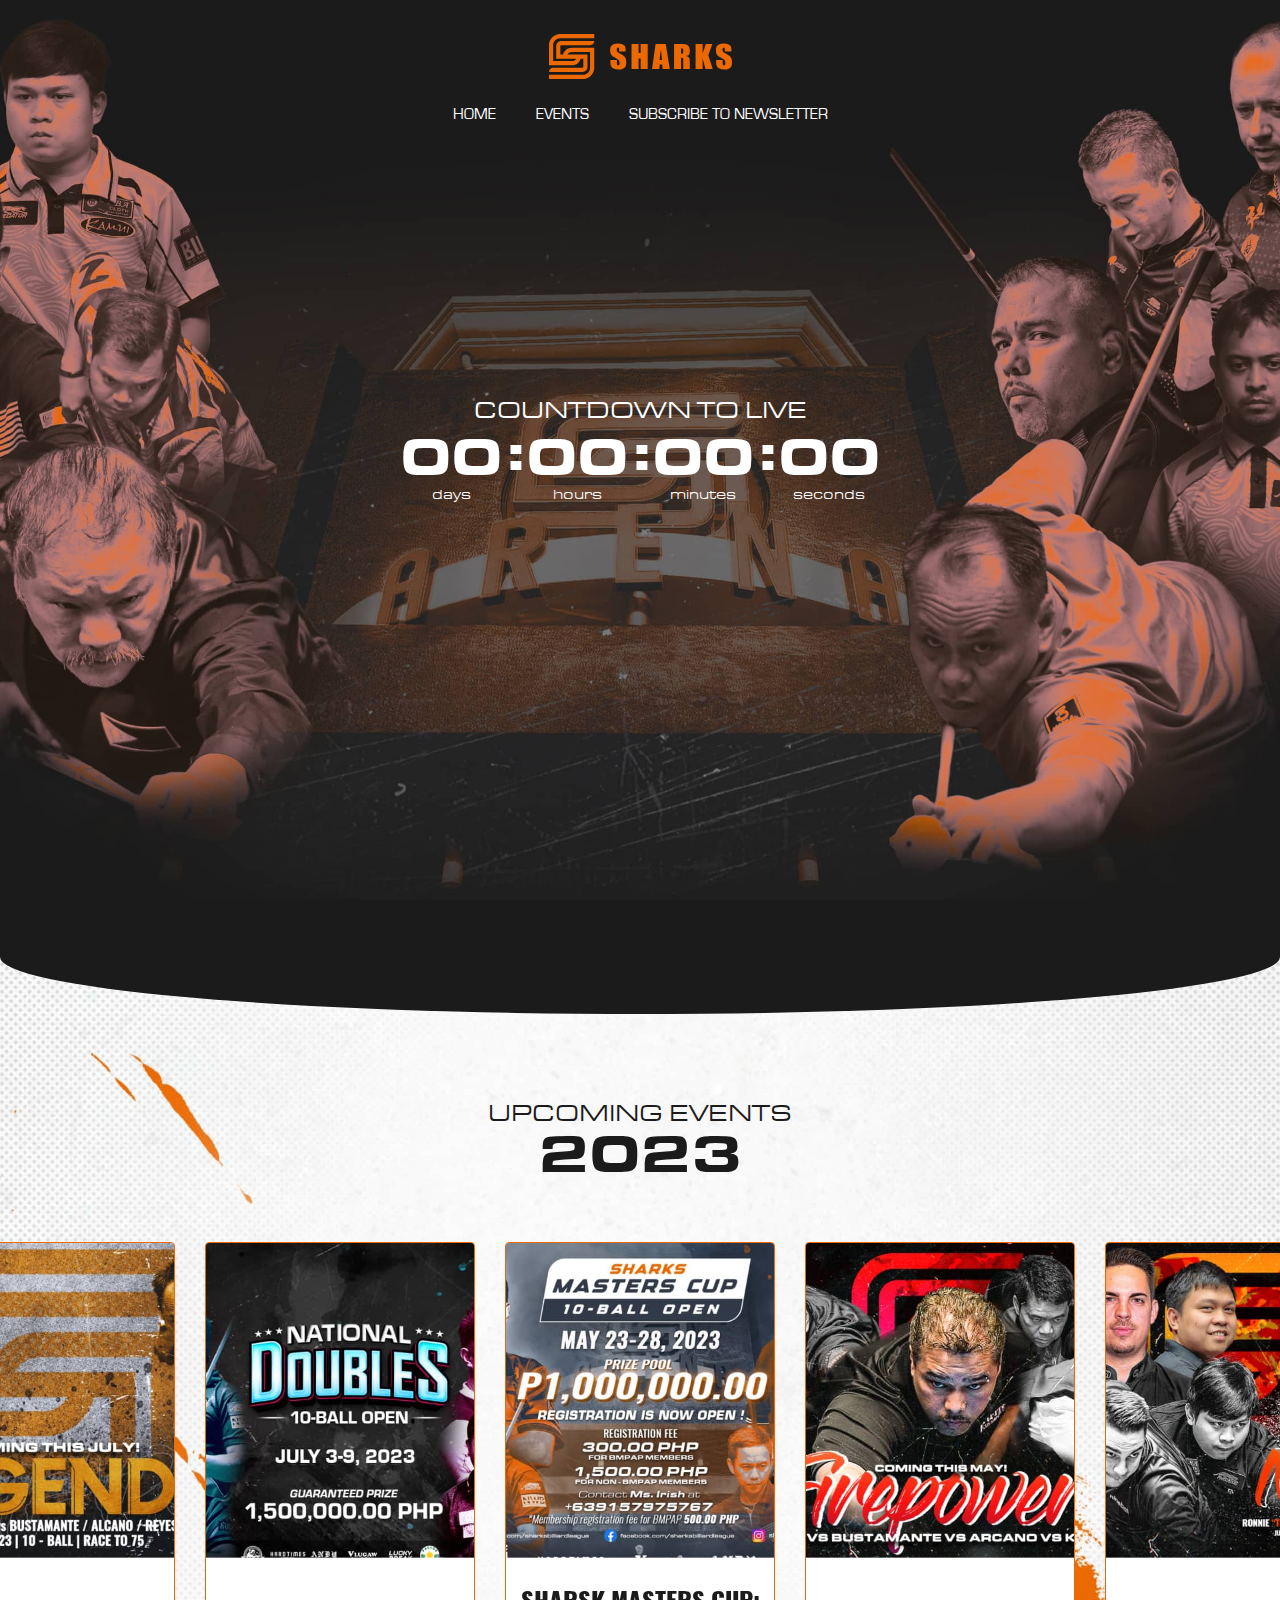
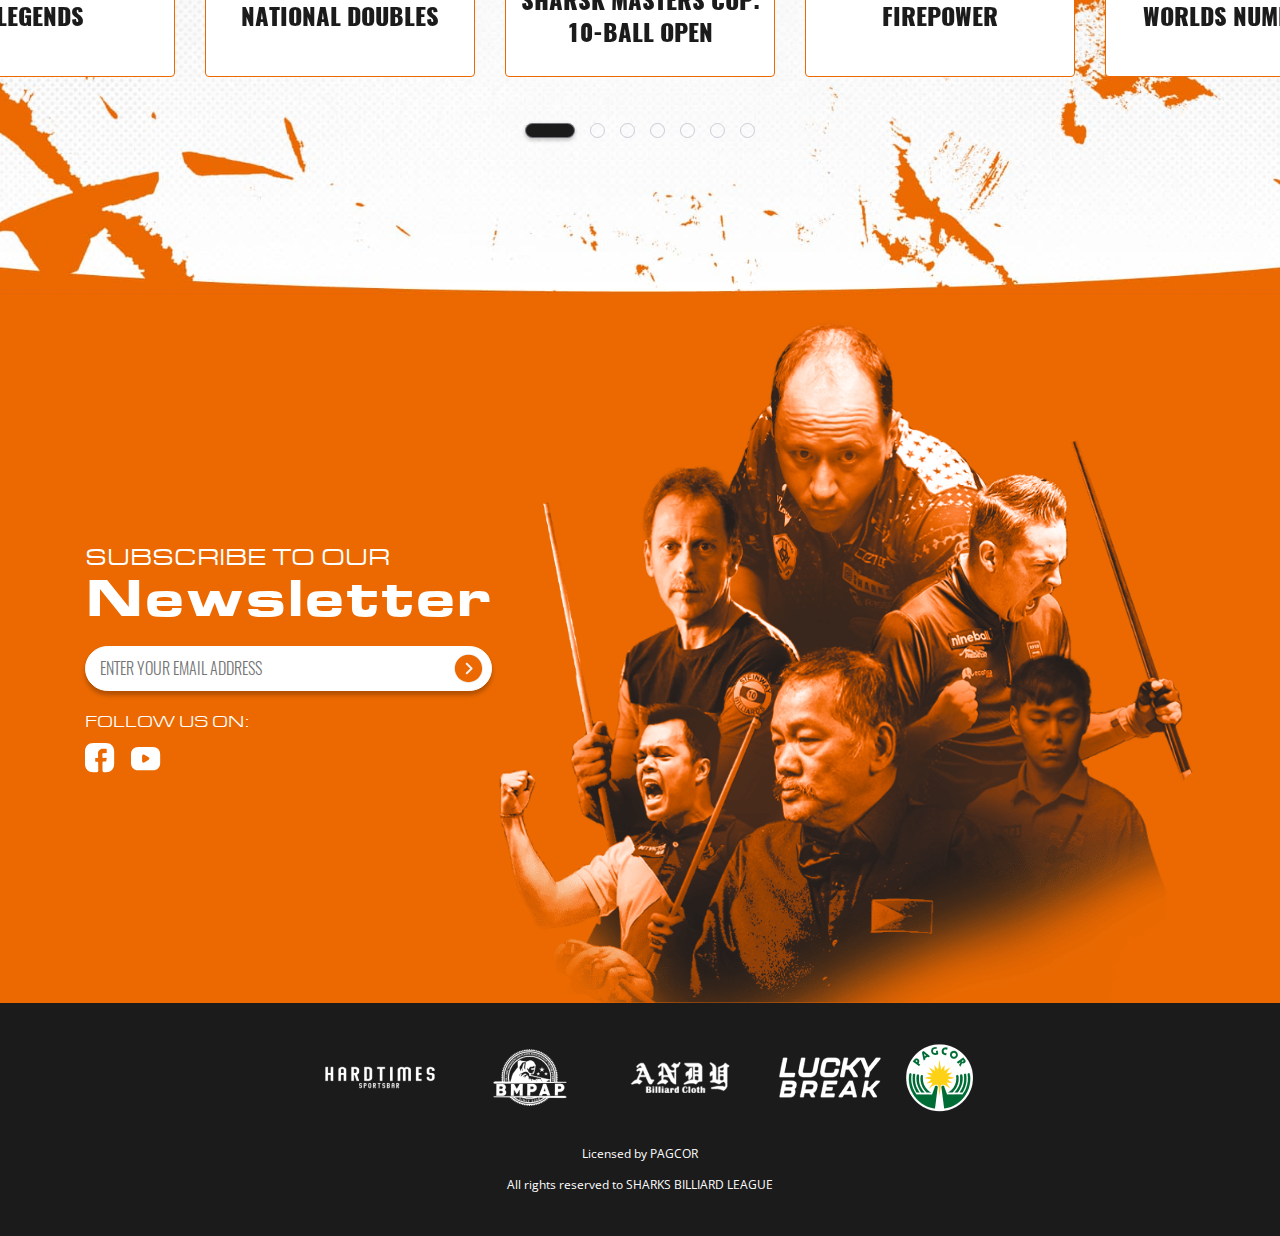
<file: index.html>
<!DOCTYPE html>
<html lang="en">
<head>
  <meta charset="UTF-8">
  <meta http-equiv="X-UA-Compatible" content="IE=edge">

  <meta name="description" content="The Mecca of Pool">
  <meta name="keywords" content="Sharks, Billiards, Pool">

  <meta name="viewport" content="width=device-width, initial-scale=1.0">
  <title>Sharks</title>

  <link rel="apple-touch-icon" sizes="180x180" href="./assets/favicon/apple-touch-icon.png">
  <link rel="icon" type="image/png" sizes="32x32" href="./assets/favicon/favicon-32x32.png">
  <link rel="icon" type="image/png" sizes="16x16" href="./assets/favicon/favicon-16x16.png">
  <link rel="manifest" href="./assets/favicon/site.webmanifest">

  <link rel="stylesheet" href="./css/slick/slick.css?v=2"/>

  <link rel="stylesheet" href="./css/reset.css?v=2">
  <link rel="stylesheet" href="./css/main.css?v=2">
  <link rel="stylesheet" href="./css/mobile.css?v=2">

  <link rel="stylesheet" href="./css/font.css?v=2">
</head>
<body>
  
  <header class="hero-banner auto_height" id="hero-banner">
    <div class="top-bar-wrap align-middle">
      <div class="container">
        <a href="/" class="nav-logo">
          <img src="./assets/logo.svg" alt="Sharsk logo">
        </a>

        <div class="toggle-mobile-menu"></div>
    
        <div class="nav-links">
          <ul>
            <li><a href="#hero-banner">Home</a></li>
            <li><a href="#events">Events</a></li>
            <li><a href="#newsletter">Subscribe to newsletter</a></li>
          </ul>
        </div>
      </div>
    </div>

    <div class="container">
      <div class="countdown-event">
        <h4>Countdown to live</h4>

        <div id="countdown">
          <ul>
            <li><div id="days">00</div><span>Days</span></li>
            <li><div id="hours">00</div><span>Hours</span></li>
            <li><div id="minutes">00</div><span>Minutes</span></li>
            <li><div id="seconds">00</div><span>Seconds</span></li>
          </ul>
        </div>
        <div id="content" class="emoji"></div>
      </div>
    </div>
  </header>

  <section class="section-upcoming-events" id="events">
    <div class="upcoming-events-headline">
      <div class="container">
        <h4>Upcoming Events</h4>
        <h2>2023</h2>
      </div>
    </div>

    <div class="events-slider-wrap">

      <div class="events-slider-list">
        
        <div class="events-slider-item">
          <div class="events-slider-details">
            <div class="events-card-show">
              <div class="event-img">
                <img src="./assets/slider/sld-1.jpg" alt="Event image">
              </div>
  
              <div class="event-title">
                <h4>SHARSK MASTERS CUP: 10-BALL OPEN</h4>
              </div>
            </div>

            <div class="events-card-hide">
              <div class="event-img">
                <img src="./assets/slider/sld-1.jpg" alt="Event image">
              </div>
  
              <div class="event-title">
                <div class="event-desc">
                  <h4>SHARSK MASTERS CUP: 10-BALL OPEN</h4>
                </div>
                <div class="date">
                  <h2 class="month">May</h2> 
                  <h4 class="year">2023</h4>
                </div>
              </div>
            </div>
          </div>
        </div>

        <div class="events-slider-item">
          <div class="events-slider-details">
            <div class="events-card-show">
              <div class="event-img">
                <img src="./assets/slider/sld-2.jpg" alt="Event image">
              </div>
  
              <div class="event-title">
                <h4>FIREPOWER</h4>
              </div>
            </div>

            <div class="events-card-hide">
              <div class="event-img">
                <img src="./assets/slider/sld-2.jpg" alt="Event image">
              </div>
  
              <div class="event-title">
                <div class="event-desc">
                  <h4>FIREPOWER</h4>
                  <p>Rodney Morris vs Django Bustamante, Warren Kiamco and Ronnie Alcano</p>
                </div>
                <div class="date">
                  <h2 class="month">May</h2> 
                  <h4 class="year">2023</h4>
                </div>
              </div>
            </div>
          </div>
        </div>

        <div class="events-slider-item">
          <div class="events-slider-details">
            <div class="events-card-show">
              <div class="event-img">
                <img src="./assets/slider/sld-3.jpg" alt="Event image">
              </div>
  
              <div class="event-title">
                <h4>WORLDS NUMBER 1</h4>
              </div>
            </div>

            <div class="events-card-hide">
              <div class="event-img">
                <img src="./assets/slider/sld-3.jpg" alt="Event image">
              </div>
  
              <div class="event-title">
                <div class="event-desc">
                  <h4>WORLDS NUMBER 1</h4>
                  <p>Francisco Ruiz Sanchez vs Ronnie Alcano and Anton Raga</p>
                </div>
                <div class="date">
                  <h2 class="month">Jun</h2> 
                  <h4 class="year">2023</h4>
                </div>
              </div>
            </div>
          </div>
        </div>

        <div class="events-slider-item">
          <div class="events-slider-details">
            <div class="events-card-show">
              <div class="event-img">
                <img src="./assets/slider/sld-4.jpg" alt="Event image">
              </div>
  
              <div class="event-title">
                <h4>SPECTRAL FURY</h4>
              </div>
            </div>

            <div class="events-card-hide">
              <div class="event-img">
                <img src="./assets/slider/sld-4.jpg" alt="Event image">
              </div>
  
              <div class="event-title">
                <div class="event-desc">
                  <h4>SPECTRAL FURY</h4>
                  <p>Fedor Gorst vs Baseth Mocaibat, Jerico Bañares and Dennis Orcollo</p>
                </div>
                <div class="date">
                  <h2 class="month">Jun</h2> 
                  <h4 class="year">2023</h4>
                </div>
              </div>
            </div>
          </div>
        </div>

        <div class="events-slider-item">
          <div class="events-slider-details">
            <div class="events-card-show">
              <div class="event-img">
                <img src="./assets/slider/sld-5.jpg" alt="Event image">
              </div>
  
              <div class="event-title">
                <h4>SHARKS MASTERS CUP: 8-BALL OPEN</h4>
              </div>
            </div>

            <div class="events-card-hide">
              <div class="event-img">
                <img src="./assets/slider/sld-5.jpg" alt="Event image">
              </div>
  
              <div class="event-title">
                <div class="event-desc">
                  <h4>SHARKS MASTERS CUP: 8-BALL OPEN</h4>
                </div>
                <div class="date">
                  <h2 class="month">Jun</h2> 
                  <h4 class="year">2023</h4>
                </div>
              </div>
            </div>
          </div>
        </div>

        <div class="events-slider-item">
          <div class="events-slider-details">
            <div class="events-card-show">
              <div class="event-img">
                <img src="./assets/slider/sld-6.jpg" alt="Event image">
              </div>
  
              <div class="event-title">
                <h4>Legends</h4>
              </div>
            </div>

            <div class="events-card-hide">
              <div class="event-img">
                <img src="./assets/slider/sld-6.jpg" alt="Event image">
              </div>
  
              <div class="event-title">
                <div class="event-desc">
                  <h4>Legends</h4>
                  <p>Earl Strickland vs Django Bustamante, Ronnie Alcano and Warren Kiamco</p>
                </div>
                <div class="date">
                  <h2 class="month">Jul</h2> 
                  <h4 class="year">2023</h4>
                </div>
              </div>
            </div>
          </div>
        </div>

        <div class="events-slider-item">
          <div class="events-slider-details">
            <div class="events-card-show">
              <div class="event-img">
                <img src="./assets/slider/sld-7.jpg" alt="Event image">
              </div>
  
              <div class="event-title">
                <h4>NATIONAL DOUBLES</h4>
              </div>
            </div>

            <div class="events-card-hide">
              <div class="event-img">
                <img src="./assets/slider/sld-7.jpg" alt="Event image">
              </div>
  
              <div class="event-title">
                <div class="event-desc">
                  <h4>NATIONAL DOUBLES</h4>
                  <p>2vs2 Tournament with a guaranteed prize of 1.5 million pesos.</p>
                </div>
                <div class="date">
                  <h2 class="month">Jul</h2> 
                  <h4 class="year">2023</h4>
                </div>
              </div>
            </div>
          </div>
        </div>

      </div>
    </div>
  </section>

  <section class="section-newsletter" id="newsletter">
    <div class="container">
      <div class="newsletter-form-wrap">
        <div class="newsletter-details">
          <h4>Subscribe to our</h4>
          <h2>Newsletter</h2>
          
          <div class="form-group">
            <form>
              <input type="email" name="email" id="email" placeholder="Enter your email address">
              <button type="submit" id="btn-subscribe" class="arrow-circle">Subscribe</button>
            </form>
          </div>
          <div id="msg"></div>

          
          <div class="social-media-icon">
            <h5>Follow us on:</h5>
            <ul>
              <li><a href="https://www.facebook.com/sharksbilliardleague/" target="_blank"><img src="./assets/icon-fb.svg" alt="Facebook"></a></li>
              <li><a href="https://www.youtube.com/@sharksbilliardleague" target="_blank"><img src="./assets/icon-yt.svg" alt="Youtube"></a></li>
            </ul>
          </div>
        </div>
      </div>

      <div class="newsletter-img">
        <img src="./assets/players.png" alt="Players">
      </div>
    </div>
  </section>

  <footer id="footer">
    <div class="container">
      <ul class="partners-logo">
        <li><img src="./assets/logo-hardtimes.png" alt="Hardtimes sportsbar"></li>
        <li><img src="./assets/logo-bmpap.png" alt="BMPAP"></li>
        <li><img src="./assets/logo-andy.png" alt="Andy billiard cloth"></li>
        <li><img src="./assets/logo-lucky-break.png" alt="Lucky break"></li>
        <li><img src="./assets/logo-pagcor.png" alt="Pagcor"></li>
      </ul>

      <div class="copyright">
        <p>Licensed by PAGCOR</p>
        <p>All rights reserved to SHARKS BILLIARD LEAGUE</p>
      </div>
    </div>
  </footer>

  <div id="stop" class="scrollTop">
    <span><a href="">Top</a></span>
  </div>

  <script src="./js/jquery.min.js"></script>
  <script src="./js/slick.min.js"></script>
  <script src="./js/countdown.js"></script>
  <script src="./js/script.js"></script>
</body>
</html>
</file>
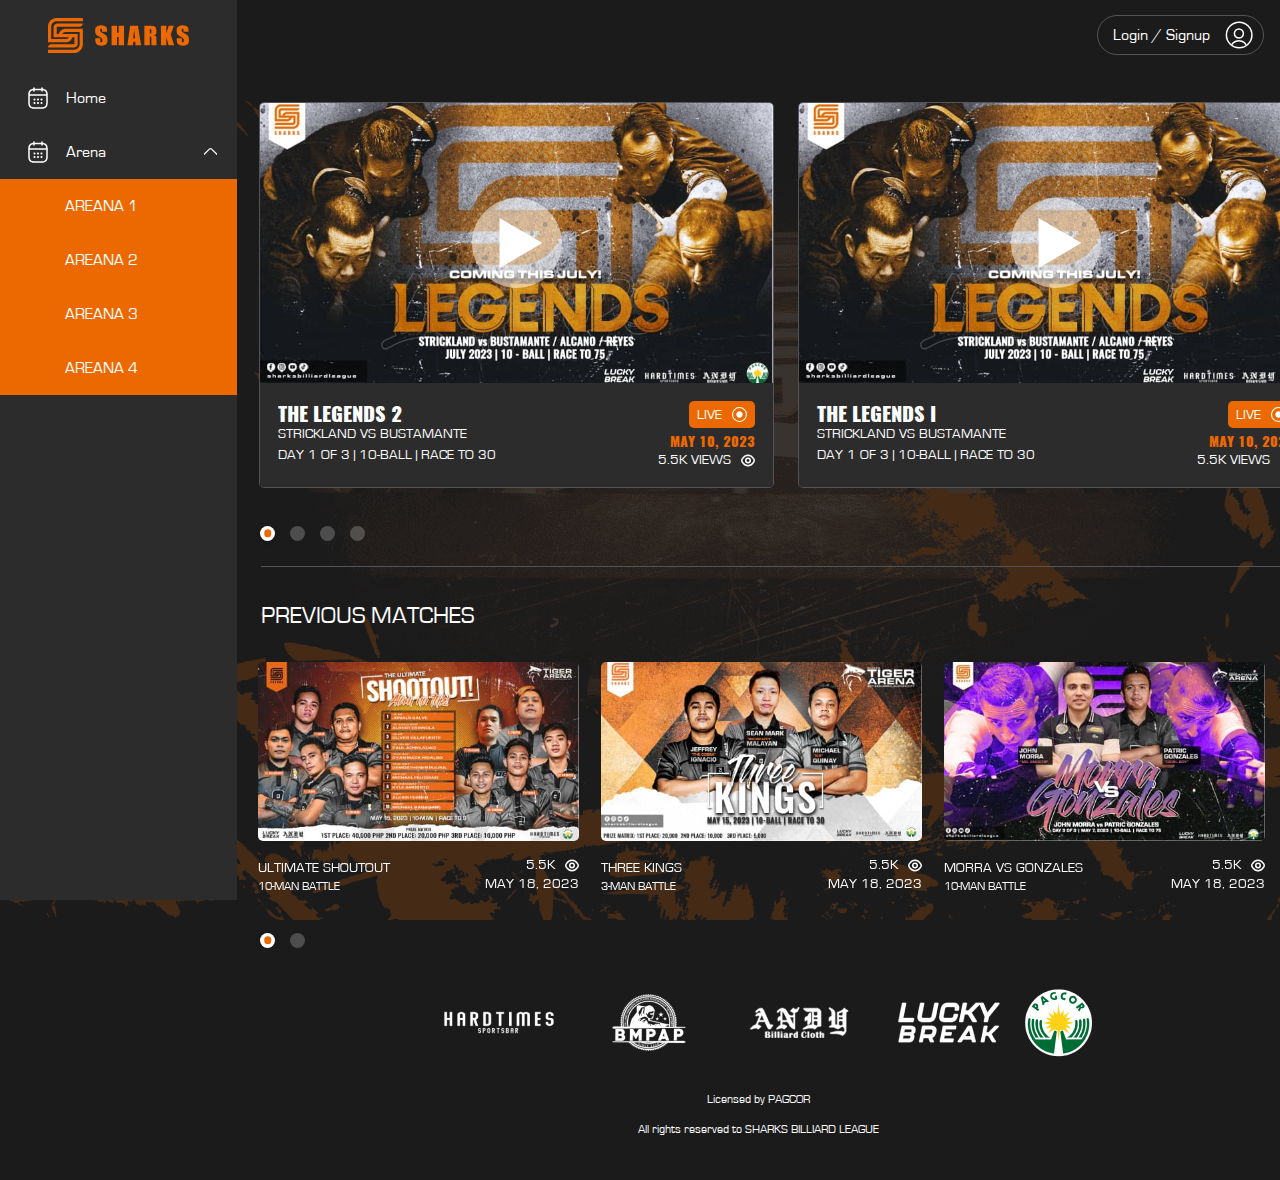
<file: videos.html>
<!DOCTYPE html>
<html lang="en">
<head>
  <meta charset="UTF-8">
  <meta http-equiv="X-UA-Compatible" content="IE=edge">

  <meta name="description" content="The Mecca of Pool">
  <meta name="keywords" content="Sharks, Billiards, Pool">

  <meta name="viewport" content="width=device-width, initial-scale=1.0">
  <title>Sharks</title>

  <link rel="apple-touch-icon" sizes="180x180" href="./assets/favicon/apple-touch-icon.png">
  <link rel="icon" type="image/png" sizes="32x32" href="./assets/favicon/favicon-32x32.png">
  <link rel="icon" type="image/png" sizes="16x16" href="./assets/favicon/favicon-16x16.png">
  <link rel="manifest" href="./assets/favicon/site.webmanifest">

  <link rel="stylesheet" href="./css/slick/slick.css?v=2"/>

  <link rel="stylesheet" href="./css/reset.css?v=2">
  <link rel="stylesheet" href="./css/main.css?v=2">
  <link rel="stylesheet" href="./css/mobile.css?v=2">

  <link rel="stylesheet" href="./css/font.css?v=2">
</head>
<body class="db-page">

  <aside class="db-sidebar">
    <a href="/" class="nav-logo">
      <img src="./assets/logo.svg" alt="Sharks logo">
    </a>
    
    <div class="menu-list">
      <ul>
        <li><a href="#"><i class="icon icon-calendar"></i> Home</a></li>
        <li class="dropdown active">
          <span><i class="icon icon-calendar"></i> Arena</span>
          <ul class="submenu">
            <li><a href="#">Areana 1</a></li>
            <li><a href="#">Areana 2</a></li>
            <li><a href="#">Areana 3</a></li>
            <li><a href="#">Areana 4</a></li>
          </ul>
        </li>
        <!-- <li><a href="#"><i class="icon icon-calendar"></i> Videos</a></li>
        <li><a href="#"><i class="icon icon-calendar"></i> News</a></li> -->
      </ul>
    </div>
  </aside>
  
  <div class="main-content">
    <header class="db-top-menu">
      <div class="btn-login">
        <a href="/">Login / Signup <i class="icon icon-user"></i></a>
      </div>
    </header>

    <span class="pagingInfo"></span>
    
    <section class="arenas-livestream-wrap db-slider">
      <div class="arenas-livestream-list list-render">

        <div class="livestream-item">
          <div class="livestream-card">
            <a href="#" class="livestream-thumbnail">
              <img src="./assets/db-assets/preview-img.jpg" alt="Livestream thumbnail">
              <span class="icon-play"></span>
            </a>
            <div class="livestream-details card-details">
              <div class="left-desc">
                <h5>The legends 2</h5>
                <p>Strickland vs Bustamante</p>
                <p>Day 1 of 3 | 10-Ball | Race to 30</p>
              </div>

              <div class="right-desc">
                <div class="live-badge">Live <i class="icon icon-circle"></i></div>
                <div class="date">May 10, 2023</div>
                <div class="views">5.5k views <i class="icon icon-eye"></i></div>
              </div>
            </div>
          </div>
        </div>

        <div class="livestream-item">
          <div class="livestream-card">
            <a href="#" class="livestream-thumbnail">
              <img src="./assets/db-assets/preview-img.jpg" alt="Livestream thumbnail">
              <span class="icon-play"></span>
            </a>
            <div class="livestream-details card-details">
              <div class="left-desc">
                <h5>The legends I</h5>
                <p>Strickland vs Bustamante</p>
                <p>Day 1 of 3 | 10-Ball | Race to 30</p>
              </div>

              <div class="right-desc">
                <div class="live-badge">Live <i class="icon icon-circle"></i></div>
                <div class="date">May 10, 2023</div>
                <div class="views">5.5k views <i class="icon icon-eye"></i></div>
              </div>
            </div>
          </div>
        </div>

        <div class="livestream-item">
          <div class="livestream-card">
            <a href="#" class="livestream-thumbnail">
              <img src="./assets/db-assets/preview-img.jpg" alt="Livestream thumbnail">
              <span class="icon-play"></span>
            </a>
            <div class="livestream-details card-details">
              <div class="left-desc">
                <h5>The legends I</h5>
                <p>Strickland vs Bustamante</p>
                <p>Day 1 of 3 | 10-Ball | Race to 30</p>
              </div>

              <div class="right-desc">
                <div class="live-badge">Live <i class="icon icon-circle"></i></div>
                <div class="date">May 10, 2023</div>
                <div class="views">5.5k views <i class="icon icon-eye"></i></div>
              </div>
            </div>
          </div>
        </div>

        <div class="livestream-item">
          <div class="livestream-card">
            <a href="#" class="livestream-thumbnail">
              <img src="./assets/db-assets/preview-img.jpg" alt="Livestream thumbnail">
              <span class="icon-play"></span>
            </a>
            <div class="livestream-details card-details">
              <div class="left-desc">
                <h5>The legends I</h5>
                <p>Strickland vs Bustamante</p>
                <p>Day 1 of 3 | 10-Ball | Race to 30</p>
              </div>

              <div class="right-desc">
                <div class="live-badge">Live <i class="icon icon-circle"></i></div>
                <div class="date">May 10, 2023</div>
                <div class="views">5.5k views <i class="icon icon-eye"></i></div>
              </div>
            </div>
          </div>
        </div>

      </div>
    </section>

    <section class="previous-matches-wrap db-slider">
      <H4>PREVIOUS MATCHES</H4>
      <div class="previous-matches-list">

        <div class="previous-match-item">
          <div class="previous-match-card">
            <div class="previous-match-thumbnail">
              <img src="./assets/db-assets/sld1.jpg" alt="Previous match thumbnail">
            </div>
            <div class="previous-match-details card-details">
              <div class="left-desc">
                <p>Ultimate shoutout</p>
                <span class="small">10-Man Battle</span>
              </div>

              <div class="right-desc">
                <div class="views">5.5k <i class="icon icon-eye"></i></div>
                <p>May 18, 2023</p>
              </div>
            </div>
          </div>
        </div>

        <div class="previous-match-item">
          <div class="previous-match-card">
            <div class="previous-match-thumbnail">
              <img src="./assets/db-assets/sld2.jpg" alt="Previous match thumbnail">
            </div>
            <div class="previous-match-details card-details">
              <div class="left-desc">
                <p>THREE KINGS</p>
                <span class="small">3-Man Battle</span>
              </div>

              <div class="right-desc">
                <div class="views">5.5k <i class="icon icon-eye"></i></div>
                <p>May 18, 2023</p>
              </div>
            </div>
          </div>
        </div>

        <div class="previous-match-item">
          <div class="previous-match-card">
            <div class="previous-match-thumbnail">
              <img src="./assets/db-assets/sld3.jpg" alt="Previous match thumbnail">
            </div>
            <div class="previous-match-details card-details">
              <div class="left-desc">
                <p>Morra vs Gonzales</p>
                <span class="small">10-Man Battle</span>
              </div>

              <div class="right-desc">
                <div class="views">5.5k <i class="icon icon-eye"></i></div>
                <p>May 18, 2023</p>
              </div>
            </div>
          </div>
        </div>

        <div class="previous-match-item">
          <div class="previous-match-card">
            <div class="previous-match-thumbnail">
              <img src="./assets/db-assets/sld4.jpg" alt="Previous match thumbnail">
            </div>
            <div class="previous-match-details card-details">
              <div class="left-desc">
                <p>TOP GUNS</p>
                <span class="small">3-Man Battle</span>
              </div>

              <div class="right-desc">
                <div class="views">5.5k <i class="icon icon-eye"></i></div>
                <p>May 18, 2023</p>
              </div>
            </div>
          </div>
        </div>

      </div>
    </section>

    <footer id="footer">
      <div class="container">
        <ul class="partners-logo">
          <li><img src="./assets/logo-hardtimes.png" alt="Hardtimes sportsbar"></li>
          <li><img src="./assets/logo-bmpap.png" alt="BMPAP"></li>
          <li><img src="./assets/logo-andy.png" alt="Andy billiard cloth"></li>
          <li><img src="./assets/logo-lucky-break.png" alt="Lucky break"></li>
          <li><img src="./assets/logo-pagcor.png" alt="Pagcor"></li>
        </ul>
  
        <div class="copyright">
          <p>Licensed by PAGCOR</p>
          <p>All rights reserved to SHARKS BILLIARD LEAGUE</p>
        </div>
      </div>
    </footer>
  
    <div id="stop" class="scrollTop">
      <span><a href="">Top</a></span>
    </div>
  </div>

  <script src="./js/jquery.min.js"></script>
  <script src="./js/slick.min.js"></script>
  <script src="./js/countdown.js"></script>
  <script src="./js/script.js"></script>
</body>
</html>
</file>
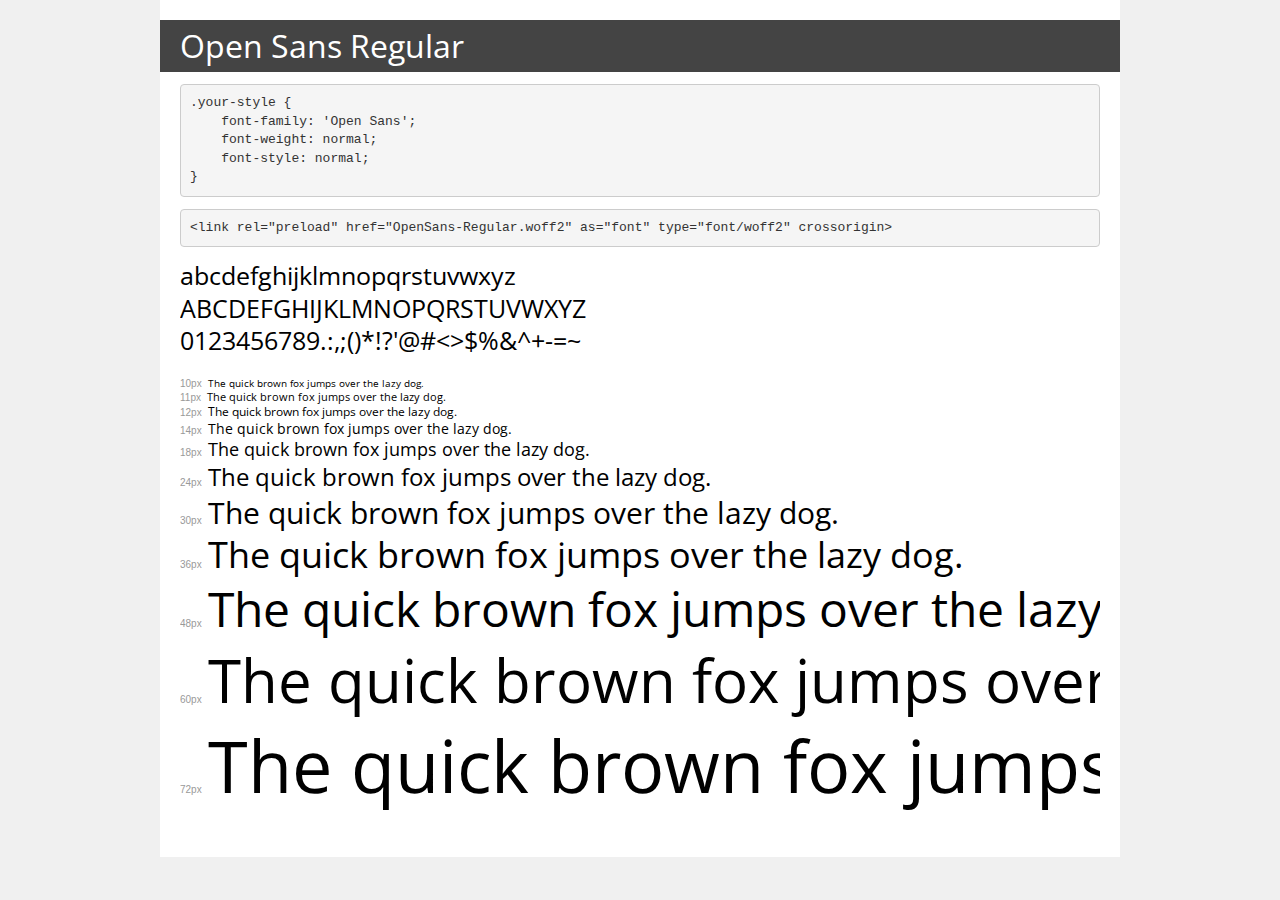
<file: assets/fonts/opensans-regular/demo.html>
<!DOCTYPE html>
<html lang="en">
<head>
    <meta charset="utf-8">
    <meta http-equiv="X-UA-Compatible" content="IE=edge">
    <meta name="viewport" content="width=device-width, initial-scale=1">
    <meta name="robots" content="noindex, noarchive">
    <meta name="format-detection" content="telephone=no">
    <title>Transfonter demo</title>
    <link href="stylesheet.css" rel="stylesheet">
    <style>
        /*
        http://meyerweb.com/eric/tools/css/reset/
        v2.0 | 20110126
        License: none (public domain)
        */
        html, body, div, span, applet, object, iframe,
        h1, h2, h3, h4, h5, h6, p, blockquote, pre,
        a, abbr, acronym, address, big, cite, code,
        del, dfn, em, img, ins, kbd, q, s, samp,
        small, strike, strong, sub, sup, tt, var,
        b, u, i, center,
        dl, dt, dd, ol, ul, li,
        fieldset, form, label, legend,
        table, caption, tbody, tfoot, thead, tr, th, td,
        article, aside, canvas, details, embed,
        figure, figcaption, footer, header, hgroup,
        menu, nav, output, ruby, section, summary,
        time, mark, audio, video {
            margin: 0;
            padding: 0;
            border: 0;
            font-size: 100%;
            font: inherit;
            vertical-align: baseline;
        }
        /* HTML5 display-role reset for older browsers */
        article, aside, details, figcaption, figure,
        footer, header, hgroup, menu, nav, section {
            display: block;
        }
        body {
            line-height: 1;
        }
        ol, ul {
            list-style: none;
        }
        blockquote, q {
            quotes: none;
        }
        blockquote:before, blockquote:after,
        q:before, q:after {
            content: '';
            content: none;
        }
        table {
            border-collapse: collapse;
            border-spacing: 0;
        }
        /* demo styles */
        body {
            background: #f0f0f0;
            color: #000;
        }
        .page {
            background: #fff;
            width: 920px;
            margin: 0 auto;
            padding: 20px 20px 0 20px;
            overflow: hidden;
        }
        .font-container {
            overflow-x: auto;
            overflow-y: hidden;
            margin-bottom: 40px;
            line-height: 1.3;
            white-space: nowrap;
            padding-bottom: 5px;
        }
        h1 {
            position: relative;
            background: #444;
            font-size: 32px;
            color: #fff;
            padding: 10px 20px;
            margin: 0 -20px 12px -20px;
        }
        .letters {
            font-size: 25px;
            margin-bottom: 20px;
        }
        .s10:before {
            content: '10px';
        }
        .s11:before {
            content: '11px';
        }
        .s12:before {
            content: '12px';
        }
        .s14:before {
            content: '14px';
        }
        .s18:before {
            content: '18px';
        }
        .s24:before {
            content: '24px';
        }
        .s30:before {
            content: '30px';
        }
        .s36:before {
            content: '36px';
        }
        .s48:before {
            content: '48px';
        }
        .s60:before {
            content: '60px';
        }
        .s72:before {
            content: '72px';
        }
        .s10:before, .s11:before, .s12:before, .s14:before,
        .s18:before, .s24:before, .s30:before, .s36:before,
        .s48:before, .s60:before, .s72:before {
            font-family: Arial, sans-serif;
            font-size: 10px;
            font-weight: normal;
            font-style: normal;
            color: #999;
            padding-right: 6px;
        }
        pre {
            display: block;
            padding: 9px;
            margin: 0 0 12px;
            font-family: Monaco, Menlo, Consolas, "Courier New", monospace;
            font-size: 13px;
            line-height: 1.428571429;
            color: #333;
            font-weight: normal;
            font-style: normal;
            background-color: #f5f5f5;
            border: 1px solid #ccc;
            overflow-x: auto;
            border-radius: 4px;
        }
        /* responsive */
        @media (max-width: 959px) {
            .page {
                width: auto;
                margin: 0;
            }
        }
    </style>
</head>
<body>
<div class="page">
    <div class="demo">
        <h1 style="font-family: 'Open Sans'; font-weight: normal; font-style: normal;">Open Sans Regular</h1>
        <pre title="Usage">.your-style {
    font-family: 'Open Sans';
    font-weight: normal;
    font-style: normal;
}</pre>
        <pre title="Preload (optional)">
&lt;link rel=&quot;preload&quot; href=&quot;OpenSans-Regular.woff2&quot; as=&quot;font&quot; type=&quot;font/woff2&quot; crossorigin&gt;</pre>
        <div class="font-container" style="font-family: 'Open Sans'; font-weight: normal; font-style: normal;">
            <p class="letters">
                abcdefghijklmnopqrstuvwxyz<br>
ABCDEFGHIJKLMNOPQRSTUVWXYZ<br>
                0123456789.:,;()*!?'@#&lt;&gt;$%&^+-=~
            </p>
            <p class="s10" style="font-size: 10px;">The quick brown fox jumps over the lazy dog.</p>
            <p class="s11" style="font-size: 11px;">The quick brown fox jumps over the lazy dog.</p>
            <p class="s12" style="font-size: 12px;">The quick brown fox jumps over the lazy dog.</p>
            <p class="s14" style="font-size: 14px;">The quick brown fox jumps over the lazy dog.</p>
            <p class="s18" style="font-size: 18px;">The quick brown fox jumps over the lazy dog.</p>
            <p class="s24" style="font-size: 24px;">The quick brown fox jumps over the lazy dog.</p>
            <p class="s30" style="font-size: 30px;">The quick brown fox jumps over the lazy dog.</p>
            <p class="s36" style="font-size: 36px;">The quick brown fox jumps over the lazy dog.</p>
            <p class="s48" style="font-size: 48px;">The quick brown fox jumps over the lazy dog.</p>
            <p class="s60" style="font-size: 60px;">The quick brown fox jumps over the lazy dog.</p>
            <p class="s72" style="font-size: 72px;">The quick brown fox jumps over the lazy dog.</p>
        </div>
    </div>

</div>
</body>
</html>
</file>
<file: css/main.css>
* {
  box-sizing: border-box; }

body {
  background-color: #FFFFFF;
  color: #1B1B1B;
  font-family: 'Open Sans'; }

.container {
  display: flex;
  flex-direction: column;
  width: 100%;
  padding-right: 15px;
  padding-left: 15px;
  margin-right: auto;
  margin-left: auto;
  max-width: 1140px; }

img {
  display: block;
  max-width: 100%; }

h2 {
  font-family: 'Eurostile-Extended-Black';
  font-size: 3.375rem; }

h4 {
  font-family: 'Eurostile-Extended-Regular';
  font-size: 1.5rem;
  text-transform: uppercase;
  line-height: 1.325em; }

p {
  font-size: 1rem;
  line-height: 1.3rem; }

header.hero-banner {
  position: relative;
  height: 100vh;
  background-color: #1B1B1B;
  color: #FFFFFF;
  background-image: url("../assets/header.jpg");
  background-position: center;
  background-size: cover;
  background-repeat: no-repeat;
  display: flex;
  align-items: center;
  justify-content: center; }
  header.hero-banner::before, header.hero-banner::after {
    position: absolute;
    display: block;
    content: "";
    background-color: #1B1B1B;
    width: 100%;
    top: 100%;
    left: 0;
    height: 57px; }
  header.hero-banner::after {
    height: 114px;
    border-radius: 50%;
    bottom: -114px; }
header .top-bar-wrap {
  position: absolute;
  width: 100%;
  top: 0;
  left: 0; }
  header .top-bar-wrap .container {
    flex-direction: column;
    align-items: center;
    text-align: center; }
header .nav-logo {
  margin-top: 34px; }
  header .nav-logo img {
    max-width: 183px; }
header .toggle-mobile-menu {
  display: none; }
header .nav-links ul {
  font-family: 'Eurostile-Regular';
  display: flex;
  flex-direction: row;
  margin-top: 13px; }
  header .nav-links ul li a {
    display: block;
    color: #FFFFFF;
    text-transform: uppercase;
    text-decoration: none;
    font-size: 1rem;
    padding: 14px 20px;
    -webkit-transition: all ease-in-out 180ms;
    -moz-transition: all ease-in-out 180ms;
    -ms-transition: all ease-in-out 180ms;
    -o-transition: all ease-in-out 180ms;
    transition: all ease-in-out 180ms; }
    header .nav-links ul li a:hover {
      color: #EB6900; }
header .countdown-event {
  text-align: center;
  margin: auto;
  padding: 1rem 0;
  text-transform: uppercase; }
  header .countdown-event #countdown {
    padding-top: .45rem; }
  header .countdown-event ul {
    display: flex;
    align-items: center;
    justify-content: center; }
    header .countdown-event ul li {
      position: relative; }
      header .countdown-event ul li:last-child div::after {
        display: none; }
      header .countdown-event ul li div {
        font-family: "Eurostile-Extended-Black";
        font-size: 3.375rem;
        position: relative;
        display: flex;
        padding: 0 0.75rem; }
        header .countdown-event ul li div::after {
          position: absolute;
          display: block;
          content: ":";
          top: -5px;
          right: -11px; }
      header .countdown-event ul li span {
        display: block;
        font-family: 'Eurostile-Extended-Regular';
        font-size: 14px;
        text-transform: lowercase; }

.section-upcoming-events {
  padding-top: 12.5rem;
  padding-bottom: 10rem;
  text-align: center;
  background-image: url("../assets/splash-bg.jpg");
  background-position: bottom center;
  background-size: cover;
  background-repeat: no-repeat; }

.upcoming-events-headline {
  max-width: 650px;
  margin: auto; }
  .upcoming-events-headline h2 {
    margin-bottom: 1rem; }

.events-slider-wrap {
  margin-top: 2.5rem; }

.events-slider-list {
  display: none; }
  .events-slider-list.slick-initialized {
    display: block; }

.events-slider-details {
  height: 435px;
  width: 100%;
  margin: auto;
  background-color: #FFFFFF;
  border: 1px solid #EB6900;
  border-radius: 4px;
  position: relative;
  overflow: hidden; }
  .events-slider-details .event-img {
    position: relative;
    overflow: hidden;
    min-height: 315px; }
    .events-slider-details .event-img img {
      object-fit: cover;
      width: 100%;
      height: 315px; }
  .events-slider-details .event-title {
    height: 100%;
    display: flex;
    align-items: center;
    justify-content: center; }
    .events-slider-details .event-title h4 {
      padding: 0.85rem;
      font-family: "Oswald-Heavy"; }
    .events-slider-details .event-title .event-desc {
      text-align: left;
      padding-right: .75rem; }
      .events-slider-details .event-title .event-desc h4 {
        padding: 0;
        margin-bottom: 0.25rem; }
      .events-slider-details .event-title .event-desc p {
        overflow: hidden;
        width: 100%;
        display: -webkit-box;
        -webkit-line-clamp: 2;
        -webkit-box-orient: vertical; }
  .events-slider-details .events-card-show {
    width: 100%;
    height: 100%;
    display: flex;
    flex-direction: column; }
    .events-slider-details .events-card-show .event-title {
      transition-delay: 200ms;
      opacity: 1; }
  .events-slider-details .events-card-hide {
    position: absolute;
    top: 0;
    left: 0;
    opacity: 0;
    visibility: hidden;
    background-color: #EB6900; }
    .events-slider-details .events-card-hide .event-title {
      justify-content: space-between;
      transition-delay: 200ms;
      opacity: 0;
      height: 120px;
      padding: 0 1.35rem; }
      .events-slider-details .events-card-hide .event-title h4 {
        color: #FFFFFF; }
    .events-slider-details .events-card-hide .date {
      display: block;
      position: relative;
      min-width: 113px;
      max-height: 94px;
      border-radius: 3px;
      border: 1px solid #ffffff;
      color: #FFFFFF;
      padding-top: 0.2rem; }
      .events-slider-details .events-card-hide .date .month {
        font-family: 'Oswald-Heavy';
        text-transform: uppercase; }
      .events-slider-details .events-card-hide .date .year {
        padding: 0;
        font-family: 'Eurostile-Extended-Black'; }

.slick-slide {
  width: 300px;
  padding: 0 15px;
  transition: 200ms cubic-bezier(0.65, 0.05, 0.36, 1); }
  .slick-slide:hover {
    border-color: #FFFFFF;
    filter: drop-shadow(0px 5px 20px rgba(0, 0, 0, 0.25));
    width: 630px; }
    .slick-slide:hover .events-card-show {
      position: absolute;
      top: 0;
      left: 0;
      opacity: 0;
      visibility: hidden; }
      .slick-slide:hover .events-card-show .event-title {
        transition-delay: 200ms;
        opacity: 0; }
    .slick-slide:hover .events-card-hide {
      opacity: 1;
      visibility: visible; }
      .slick-slide:hover .events-card-hide .event-title {
        opacity: 1; }

.slick-dots {
  display: flex;
  align-items: center;
  justify-content: center;
  gap: 15px;
  margin-top: 2.5rem; }
  .slick-dots button {
    outline: none;
    overflow: hidden;
    font-size: 0;
    width: 15px;
    height: 15px;
    border-radius: 50%;
    border: 1px solid rgba(172, 173, 188, 0.6);
    background-color: transparent;
    cursor: pointer;
    -webkit-transition: all ease-in-out 180ms;
    -moz-transition: all ease-in-out 180ms;
    -ms-transition: all ease-in-out 180ms;
    -o-transition: all ease-in-out 180ms;
    transition: all ease-in-out 180ms; }
    .slick-dots button:hover {
      background-color: #1B1B1B;
      border-color: #1B1B1B; }
  .slick-dots .slick-active button {
    width: 50px;
    box-shadow: 0px 2px 4px rgba(0, 0, 0, 0.25);
    border-radius: 15px;
    background-color: #1B1B1B; }

.section-newsletter {
  background-color: #EB6900;
  color: #FFFFFF;
  position: relative;
  padding-top: 1rem; }
  .section-newsletter::before {
    position: absolute;
    display: block;
    content: "";
    top: -2px;
    left: 0;
    width: 100%;
    background-color: #EB6900;
    height: 4px; }
  .section-newsletter h5 {
    font-family: 'Eurostile-Extended-Regular';
    text-transform: uppercase; }
  .section-newsletter .container {
    flex-direction: row; }
  .section-newsletter .newsletter-form-wrap {
    display: flex;
    align-items: center; }
  .section-newsletter .newsletter-details h2 {
    margin-bottom: .35rem; }
  .section-newsletter .social-media-icon {
    margin-top: 1.5rem; }
    .section-newsletter .social-media-icon ul {
      display: flex;
      align-items: center;
      gap: 16px;
      margin-top: .75rem; }
      .section-newsletter .social-media-icon ul a {
        -webkit-transition: all ease-in-out 180ms;
        -moz-transition: all ease-in-out 180ms;
        -ms-transition: all ease-in-out 180ms;
        -o-transition: all ease-in-out 180ms;
        transition: all ease-in-out 180ms;
        display: block; }
        .section-newsletter .social-media-icon ul a:hover {
          opacity: 0.7; }

.form-group {
  margin-top: 1rem;
  position: relative;
  display: flex;
  max-width: 420px; }
  .form-group form {
    width: 100%; }
  .form-group input {
    padding: 0 0.875rem;
    outline: none;
    font-family: 'Oswald';
    width: 100%;
    height: 45px;
    background-color: #FFFFFF;
    border: 1px solid #FFFFFF;
    box-shadow: 0px 4px 4px rgba(0, 0, 0, 0.25);
    border-radius: 50px;
    font-size: 16px;
    text-transform: uppercase;
    color: #1B1B1B; }
  .form-group .arrow-circle {
    position: absolute;
    right: 9px;
    top: 8px;
    outline: none;
    border: none;
    width: 29px;
    height: 29px;
    font-size: 0;
    border-radius: 50%;
    background-image: url("../assets/icon-circle-arrow.svg");
    background-position: center;
    background-size: cover;
    background-repeat: no-repeat;
    cursor: pointer; }
    .form-group .arrow-circle:disabled {
      background-image: url("../assets/icon-circle-arrow-disabled.svg"); }

footer {
  padding: 2.5rem 0;
  color: #FFFFFF;
  background-color: #1B1B1B;
  text-align: center; }
  footer .partners-logo {
    position: relative;
    display: flex;
    align-items: center;
    justify-content: center; }
  footer .copyright {
    margin-top: 2rem;
    display: flex;
    flex-direction: column;
    gap: 10px; }
    footer .copyright p {
      font-size: 12px; }

.scrollTop {
  position: fixed;
  right: 20px;
  bottom: 20px;
  background-color: #FFFFFF;
  border-radius: 50%;
  opacity: 0;
  -webkit-transition: all 0.4s ease-in-out 0s;
  -moz-transition: all 0.4s ease-in-out 0s;
  -ms-transition: all 0.4s ease-in-out 0s;
  -o-transition: all 0.4s ease-in-out 0s;
  transition: all 0.4s ease-in-out 0s;
  width: 38px;
  height: 38px;
  cursor: pointer;
  background-image: url("../assets/icon-scroll-top.svg");
  background-position: center;
  background-size: cover;
  background-repeat: no-repeat;
  font-size: 0; }

span.msg {
  color: #FFFFFF;
  padding-top: 10px;
  display: block;
  padding-left: 5px; }

.db-page {
  background-color: #1B1B1B;
  color: #FFFFFF;
  font-family: 'Eurostile-Regular';
  background-image: url("../assets/db-assets/dbbg.png");
  background-position: center;
  background-attachment: fixed;
  background-size: cover;
  background-repeat: no-repeat; }
  .db-page h5 {
    font-family: 'Oswald-Heavy';
    font-size: 20px;
    text-transform: uppercase; }
  .db-page h4 {
    font-family: 'Eurostile-Regular'; }

.db-sidebar {
  position: fixed;
  padding: 18px 0;
  overflow-y: auto;
  background-color: #2C2C2C;
  display: flex;
  flex-direction: column;
  left: 0;
  height: 100%;
  width: 237px;
  z-index: 10; }
  .db-sidebar .nav-logo {
    max-width: 142px;
    margin-right: auto;
    margin-left: auto;
    margin-bottom: 18px; }
  .db-sidebar ul li .icon {
    margin-right: 18px; }
  .db-sidebar ul li a, .db-sidebar ul li span {
    height: 54px;
    display: flex;
    align-items: center;
    text-decoration: none;
    color: #FFFFFF;
    padding-left: 28px;
    position: relative;
    cursor: pointer; }
    .db-sidebar ul li a::after, .db-sidebar ul li span::after {
      -webkit-transition: all ease-in-out 180ms;
      -moz-transition: all ease-in-out 180ms;
      -ms-transition: all ease-in-out 180ms;
      -o-transition: all ease-in-out 180ms;
      transition: all ease-in-out 180ms;
      position: absolute;
      display: block;
      height: 80%;
      width: 4px;
      top: 50%;
      transform: translateY(-50%);
      content: "";
      left: -4px;
      background-color: #EB6900; }
    .db-sidebar ul li a:hover::after, .db-sidebar ul li span:hover::after {
      left: 0; }
  .db-sidebar ul li span::before {
    position: absolute;
    display: block;
    content: "";
    right: 20px;
    width: 13px;
    height: 8px;
    cursor: pointer;
    background-image: url("../assets/db-assets/icon-arrow.svg");
    background-position: center;
    background-size: cover;
    background-repeat: no-repeat;
    -webkit-transition: all ease-in-out 180ms;
    -moz-transition: all ease-in-out 180ms;
    -ms-transition: all ease-in-out 180ms;
    -o-transition: all ease-in-out 180ms;
    transition: all ease-in-out 180ms; }
  .db-sidebar ul li li {
    text-transform: uppercase; }
    .db-sidebar ul li li a {
      padding-left: 65px;
      background-color: #EB6900; }
      .db-sidebar ul li li a::after {
        background-color: #FFFFFF; }
  .db-sidebar ul li.active span::before {
    transform: rotateZ(-180deg); }

.list-render {
  display: flex;
  white-space: nowrap;
  overflow-x: hidden; }

.main-content {
  display: flex;
  flex-direction: column;
  padding-left: 237px;
  height: 100%;
  padding-top: 102px; }

.icon {
  position: relative;
  display: inline-block;
  width: 20px;
  height: 22px;
  background-size: cover;
  background-repeat: no-repeat;
  background-position: center; }
  .icon.icon-calendar {
    background-image: url("../assets/db-assets/icon-calendar.svg"); }
  .icon.icon-eye {
    background-image: url("../assets/db-assets/icon-eye.svg");
    width: 14px;
    height: 13px; }
  .icon.icon-circle {
    background-image: url("../assets/db-assets/icon-circle.svg");
    width: 14.17px;
    height: 14.17px; }
  .icon.icon-user {
    background-image: url("../assets/db-assets/icon-user.svg");
    width: 28px;
    height: 28px; }

.arenas-livestream-wrap {
  padding-left: 10px; }

.db-slider .slick-dots {
  justify-content: start;
  padding-left: 13px;
  margin-top: 32px; }
  .db-slider .slick-dots button {
    border: none;
    background-color: rgba(255, 255, 255, 0.22); }
  .db-slider .slick-dots .slick-active button {
    width: 15px;
    background-color: #FFFFFF;
    position: relative;
    border: none; }
    .db-slider .slick-dots .slick-active button::after {
      position: absolute;
      display: block;
      content: "";
      width: 50%;
      height: 50%;
      border-radius: 100%;
      top: 50%;
      left: 50%;
      transform: translate(-50%, -50%);
      background-color: #EB6900; }

.arenas-livestream-list .livestream-item {
  width: 100%;
  max-width: 539px;
  padding: 0 12px; }
.arenas-livestream-list .livestream-card {
  border: 1px solid #545458;
  border-radius: 5px;
  overflow: hidden;
  position: relative; }
.arenas-livestream-list .livestream-thumbnail {
  display: block;
  position: relative;
  height: 280px;
  width: 100%; }
  .arenas-livestream-list .livestream-thumbnail img {
    object-fit: cover;
    object-position: center;
    width: 100%;
    height: 100%; }
  .arenas-livestream-list .livestream-thumbnail .icon-play {
    position: absolute;
    top: 50%;
    left: 50%;
    transform: translate(-50%, -50%);
    width: 90px;
    height: 90px;
    border-radius: 100%;
    background: rgba(255, 255, 255, 0.5); }
    .arenas-livestream-list .livestream-thumbnail .icon-play::before {
      position: absolute;
      display: block;
      content: "";
      top: 50%;
      left: 55%;
      transform: translate(-50%, -50%);
      width: 0;
      height: 0;
      border-top: 25px solid transparent;
      border-left: 43px solid #FFFFFF;
      border-bottom: 25px solid transparent; }

.previous-matches-wrap {
  overflow: hidden;
  position: relative;
  margin-top: 25px;
  padding: 35px 0 0 10px;
  padding-left: 10px; }
  .previous-matches-wrap::before {
    position: absolute;
    content: "";
    top: 0;
    width: 100%;
    height: 1px;
    background-color: #545458;
    left: 24px; }
  .previous-matches-wrap h4 {
    padding-left: 14px; }

.previous-matches-list {
  margin-top: 30px; }
  .previous-matches-list .previous-match-item {
    width: 100%;
    max-width: 343px;
    padding: 0 11px; }
  .previous-matches-list .previous-match-card {
    overflow: hidden;
    position: relative; }
  .previous-matches-list .previous-match-thumbnail {
    display: block;
    position: relative;
    height: 179px;
    width: 100%; }
    .previous-matches-list .previous-match-thumbnail img {
      object-fit: cover;
      border-radius: 5px;
      object-position: center;
      width: 100%;
      height: 100%; }
  .previous-matches-list .previous-match-details {
    padding: 15px 0 0 0;
    background-color: transparent; }

.card-details {
  padding: 18px;
  display: flex;
  justify-content: space-between;
  font-size: 14px;
  align-items: center;
  text-transform: uppercase;
  background-color: #2C2C2C; }
  .card-details p {
    font-size: 14px;
    text-transform: uppercase; }
  .card-details span.small {
    font-size: 12px; }
  .card-details .right-desc {
    text-align: right;
    line-height: 18px; }
  .card-details .views {
    display: flex;
    align-items: center;
    justify-content: right; }
    .card-details .views .icon-eye {
      margin-left: 10px; }
  .card-details .date {
    font-family: 'Oswald-Heavy';
    color: #EB6900; }

.live-badge {
  display: inline-flex;
  justify-content: center;
  align-items: center;
  width: 66px;
  height: 27px;
  background: #EB6900;
  border-radius: 5px;
  position: relative;
  line-height: 1em;
  margin-bottom: 5px; }
  .live-badge .icon {
    margin-left: 10px; }

.db-top-menu {
  height: 70px;
  display: flex;
  align-items: center;
  justify-content: flex-end;
  padding: 0 1rem;
  position: fixed;
  z-index: 9;
  width: 100%;
  top: 0;
  left: 0;
  background-color: #1B1B1B; }

.btn-login a {
  display: flex;
  flex-direction: row;
  align-items: center;
  position: relative;
  height: 40px;
  border: 1px solid #545458;
  border-radius: 50px;
  text-decoration: none;
  color: #FFFFFF;
  padding: 0 10px 0 15px;
  -webkit-transition: all ease-in-out 180ms;
  -moz-transition: all ease-in-out 180ms;
  -ms-transition: all ease-in-out 180ms;
  -o-transition: all ease-in-out 180ms;
  transition: all ease-in-out 180ms; }
  .btn-login a:hover {
    background-color: rgba(255, 255, 255, 0.22); }
.btn-login .icon {
  margin-left: 15px; }
</file>
<file: css/font.css>
@font-face {
  font-family: 'Eurostile-Extended-Black';
  src: url('../assets/fonts/eurostile-extended-black/EurostileExtended-Black.eot');
  src: url('../assets/fonts/eurostile-extended-black/EurostileExtended-Black.eot?#iefix') format('embedded-opentype'),
      url('../assets/fonts/eurostile-extended-black/EurostileExtended-Black.woff2') format('woff2'),
      url('../assets/fonts/eurostile-extended-black/EurostileExtended-Black.woff') format('woff');
  font-weight: bold;
  font-style: normal;
  font-display: swap;
}

@font-face {
  font-family: 'Eurostile-Extended-Regular';
  src: url('../assets/fonts/eurostile-extended-regular/EurostileExtended-Roman.eot');
  src: url('../assets/fonts/eurostile-extended-regular/EurostileExtended-Roman.eot?#iefix') format('embedded-opentype'),
      url('../assets/fonts/eurostile-extended-regular/EurostileExtended-Roman.woff2') format('woff2'),
      url('../assets/fonts/eurostile-extended-regular/EurostileExtended-Roman.woff') format('woff');
  font-weight: normal;
  font-style: normal;
  font-display: swap;
}

@font-face {
  font-family: 'Eurostile-Regular';
  src: url('../assets/fonts/eurostile-normal/EurostileRegular.eot');
  src: url('../assets/fonts/eurostile-normal/EurostileRegular.eot?#iefix') format('embedded-opentype'),
      url('../assets/fonts/eurostile-normal/EurostileRegular.woff2') format('woff2'),
      url('../assets/fonts/eurostile-normal/EurostileRegular.woff') format('woff');
  font-weight: normal;
  font-style: normal;
  font-display: swap;
}

@font-face {
  font-family: 'Open Sans';
  src: url('../assets/fonts/opensans-regular/OpenSans-Regular.eot');
  src: url('../assets/fonts/opensans-regular/OpenSans-Regular.eot?#iefix') format('embedded-opentype'),
      url('../assets/fonts/opensans-regular/OpenSans-Regular.woff2') format('woff2'),
      url('../assets/fonts/opensans-regular/OpenSans-Regular.woff') format('woff');
  font-weight: normal;
  font-style: normal;
  font-display: swap;
}

@font-face {
  font-family: 'Oswald-Heavy';
  src: url('../assets/fonts/oswald-heavy/Oswald-Heavy.woff2') format('woff2'),
      url('../assets/fonts/oswald-heavy/Oswald-Heavy.woff') format('woff');
  font-weight: 900;
  font-style: normal;
  font-display: swap;
}

@font-face {
  font-family: 'Oswald';
  src: url('../assets/fonts/oswald-light/Oswald-Light.woff2') format('woff2'),
      url('../assets/fonts/oswald-light/Oswald-Light.woff') format('woff');
  font-weight: 300;
  font-style: normal;
  font-display: swap;
}
</file>
<file: assets/fonts/opensans-regular/stylesheet.css>
@font-face {
    font-family: 'Open Sans';
    src: url('OpenSans-Regular.eot');
    src: url('OpenSans-Regular.eot?#iefix') format('embedded-opentype'),
        url('OpenSans-Regular.woff2') format('woff2'),
        url('OpenSans-Regular.woff') format('woff');
    font-weight: normal;
    font-style: normal;
    font-display: swap;
}
</file>
<file: css/mobile.css>
@media (max-width: 576px) {
  h2 {
    font-size: 2.625rem; } }

@media (max-width: 576px) {
  h4 {
    font-size: 1.25rem; } }

@media (max-width: 768px) {
  .slick-slide {
    padding: 0 10px; }
    .slick-slide .events-card-hide {
      opacity: 1;
      visibility: visible; }
      .slick-slide .events-card-hide .event-title {
        opacity: 1; } }

@media (max-width: 576px) {
  .events-slider-details {
    background-color: red; }
    .events-slider-details .events-card-hide .event-title {
      padding: 0 .75rem; }
      .events-slider-details .events-card-hide .event-title .event-desc {
        padding-right: 0; }
      .events-slider-details .events-card-hide .event-title .date {
        position: absolute;
        left: 0;
        top: 0;
        background-color: rgba(27, 27, 27, 0.7);
        transform: scale(0.7); } }

.active_menu header .toggle-mobile-menu::before, .active_menu header .toggle-mobile-menu::after {
  width: 50%; }

@media (max-width: 768px) {
  header .toggle-mobile-menu {
    display: block;
    width: 32px;
    height: 2.5px;
    position: relative;
    background-color: #ffffff;
    margin-left: auto;
    border-radius: 4px; }
    header .toggle-mobile-menu::before, header .toggle-mobile-menu::after {
      transition: all ease-in-out 180ms;
      position: absolute;
      display: block;
      content: "";
      width: 100%;
      height: 100%;
      border-radius: 4px;
      background-color: #ffffff; }
    header .toggle-mobile-menu::before {
      top: -9px; }
    header .toggle-mobile-menu::after {
      top: 9px;
      right: 0; }
  header .top-bar-wrap {
    margin-top: 20px; }
    header .top-bar-wrap .container {
      flex-direction: revert;
      align-items: center;
      position: relative; }
  header .nav-logo {
    margin-top: 0; }
    header .nav-logo img {
      max-width: 148px; }
  header .nav-links {
    display: none;
    position: absolute;
    top: 56px;
    width: calc(100% - 30px);
    background-color: #eb6900;
    z-index: 1;
    padding: 0.5rem 0; }
    header .nav-links ul {
      margin-top: 0;
      flex-direction: column;
      text-align: left; }
  header.hero-banner::before, header.hero-banner::after {
    display: none; } }
@media (max-width: 576px) {
  header.hero-banner {
    height: auto;
    min-height: 480px !important; } }

@media (max-width: 768px) {
  .section-newsletter .newsletter-form-wrap {
    padding: 1.75rem 0 2.4rem 0;
    margin: auto;
    text-align: center; }
  .section-newsletter .social-media-icon ul {
    justify-content: center; }
  .section-newsletter .newsletter-img {
    display: none; } }
@media (max-width: 576px) {
  .section-newsletter .newsletter-form-wrap {
    width: 100%; }
    .section-newsletter .newsletter-form-wrap .newsletter-details {
      width: 100%; }
    .section-newsletter .newsletter-form-wrap .form-group {
      margin-left: auto;
      margin-right: auto; } }

@media (max-width: 768px) {
  header .countdown-event ul li div {
    font-size: 2.375rem; } }
@media (max-width: 576px) {
  header .countdown-event ul li div {
    font-size: 1.8rem; }
    header .countdown-event ul li div::after {
      right: -5px; } }

@media (max-width: 992px) {
  .section-upcoming-events {
    padding: 3.563rem 0; } }

@media (max-width: 576px) {
  footer .partners-logo {
    flex-direction: column;
    gap: 10px 0; } }
</file>
